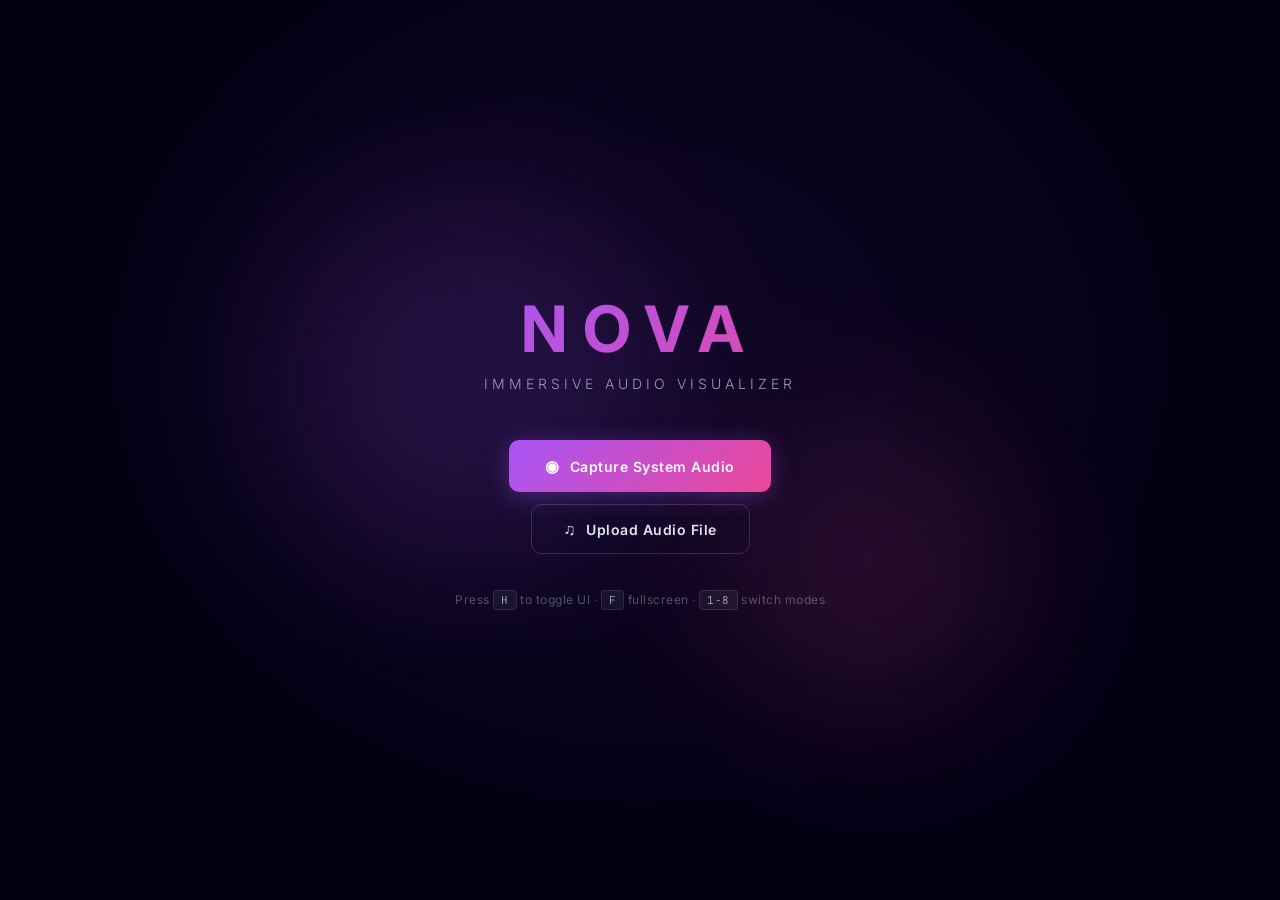
<file: index.html>
<!DOCTYPE html>
<html lang="en">
<head>
    <meta charset="UTF-8">
    <meta name="viewport" content="width=device-width, initial-scale=1.0">
    <title>NOVA — Audio Visualizer</title>
    <link rel="preconnect" href="https://fonts.googleapis.com">
    <link rel="preconnect" href="https://fonts.gstatic.com" crossorigin>
    <link href="https://fonts.googleapis.com/css2?family=Inter:wght@300;400;500;600;700&family=JetBrains+Mono:wght@400;500&display=swap" rel="stylesheet">
    <link rel="stylesheet" href="styles.css">
</head>
<body>
    <!-- Full-screen canvas -->
    <canvas id="canvas2d"></canvas>
    <canvas id="canvasWebGL" style="display:none;"></canvas>

    <!-- Idle splash -->
    <div id="splash" class="splash">
        <div class="splash-content">
            <h1 class="splash-title">NOVA</h1>
            <p class="splash-sub">Immersive Audio Visualizer</p>
            <div class="splash-actions">
                <button id="systemAudioBtn" class="btn btn-glow">
                    <span class="btn-icon">◉</span> Capture System Audio
                </button>
                <button id="fileBtn" class="btn btn-outline">
                    <span class="btn-icon">♫</span> Upload Audio File
                </button>
            </div>
            <p class="splash-hint">Press <kbd>H</kbd> to toggle UI &middot; <kbd>F</kbd> fullscreen &middot; <kbd>1-8</kbd> switch modes</p>
        </div>
    </div>

    <!-- Top-left: live stats (hidden until audio starts) -->
    <div id="statsPanel" class="glass-panel stats-panel hidden">
        <div class="stat-row">
            <span class="stat-label">BPM</span>
            <span id="bpmValue" class="stat-value accent">—</span>
        </div>
        <div class="stat-row">
            <span class="stat-label">Energy</span>
            <div class="stat-bar-wrap"><div id="energyBar" class="stat-bar"></div></div>
        </div>
        <div class="stat-row">
            <span class="stat-label">Bass</span>
            <div class="stat-bar-wrap"><div id="bassBar" class="stat-bar bass"></div></div>
        </div>
        <div class="stat-row">
            <span class="stat-label">Mid</span>
            <div class="stat-bar-wrap"><div id="midBar" class="stat-bar mid"></div></div>
        </div>
        <div class="stat-row">
            <span class="stat-label">Treble</span>
            <div class="stat-bar-wrap"><div id="trebleBar" class="stat-bar treble"></div></div>
        </div>
        <div class="stat-row">
            <span class="stat-label">Beat</span>
            <span id="beatDot" class="beat-dot"></span>
        </div>
        <div class="stat-row mini">
            <span class="stat-label">FPS</span>
            <span id="fpsValue" class="stat-value dim">60</span>
        </div>
        <div class="stat-row mini">
            <span class="stat-label">Particles</span>
            <span id="particleValue" class="stat-value dim">0</span>
        </div>
    </div>

    <!-- Bottom: floating control bar -->
    <div id="controlBar" class="glass-panel control-bar hidden">
        <div class="cb-group">
            <button id="stopBtn" class="btn btn-sm btn-danger" disabled>■ Stop</button>
        </div>
        <div class="cb-divider"></div>
        <div class="cb-group">
            <label class="cb-label">Mode</label>
            <select id="visualMode" class="cb-select">
                <option value="combined">Combined</option>
                <option value="particles">Particles</option>
                <option value="waveform">Waveform</option>
                <option value="spectrum">Spectrum</option>
                <option value="3d">3D Shapes</option>
                <option value="tunnel">Tunnel</option>
                <option value="kaleidoscope">Kaleidoscope</option>
                <option value="galaxy">Galaxy</option>
            </select>
        </div>
        <div class="cb-divider"></div>
        <div class="cb-group">
            <label class="cb-label">Theme</label>
            <select id="colorTheme" class="cb-select">
                <option value="neon">Neon Party</option>
                <option value="ocean">Deep Ocean</option>
                <option value="fire">Inferno</option>
                <option value="aurora">Aurora</option>
                <option value="mono">Monochrome</option>
                <option value="candy">Candy</option>
                <option value="cosmic">Cosmic</option>
                <option value="matrix">Matrix</option>
                <option value="sunset">Sunset</option>
            </select>
        </div>
        <div class="cb-divider"></div>
        <div class="cb-group">
            <label class="cb-label">Sensitivity</label>
            <input type="range" id="sensitivity" class="cb-slider" min="0.1" max="5" step="0.1" value="1.2">
        </div>
        <div class="cb-group">
            <label class="cb-label">Particles</label>
            <input type="range" id="particleCount" class="cb-slider" min="200" max="8000" step="200" value="2000">
        </div>
        <div class="cb-divider"></div>
        <div class="cb-group">
            <button id="fullscreenBtn" class="btn btn-sm btn-ghost" title="Fullscreen (F)">⛶</button>
        </div>
    </div>

    <audio id="audioPlayer" crossorigin="anonymous"></audio>
    <input type="file" id="audioFile" accept="audio/*" style="display:none;">

    <script src="src/audioAnalyzer.js"></script>
    <script src="src/beatDetector.js"></script>
    <script src="src/colorGradient.js"></script>
    <script src="src/particleSystem.js"></script>
    <script src="src/waveformRenderer.js"></script>
    <script src="src/threeDRenderer.js"></script>
    <script src="src/starfield.js"></script>
    <script src="src/lightning.js"></script>
    <script src="src/visualizationEngine.js"></script>
    <script src="src/app.js"></script>
</body>
</html>
</file>
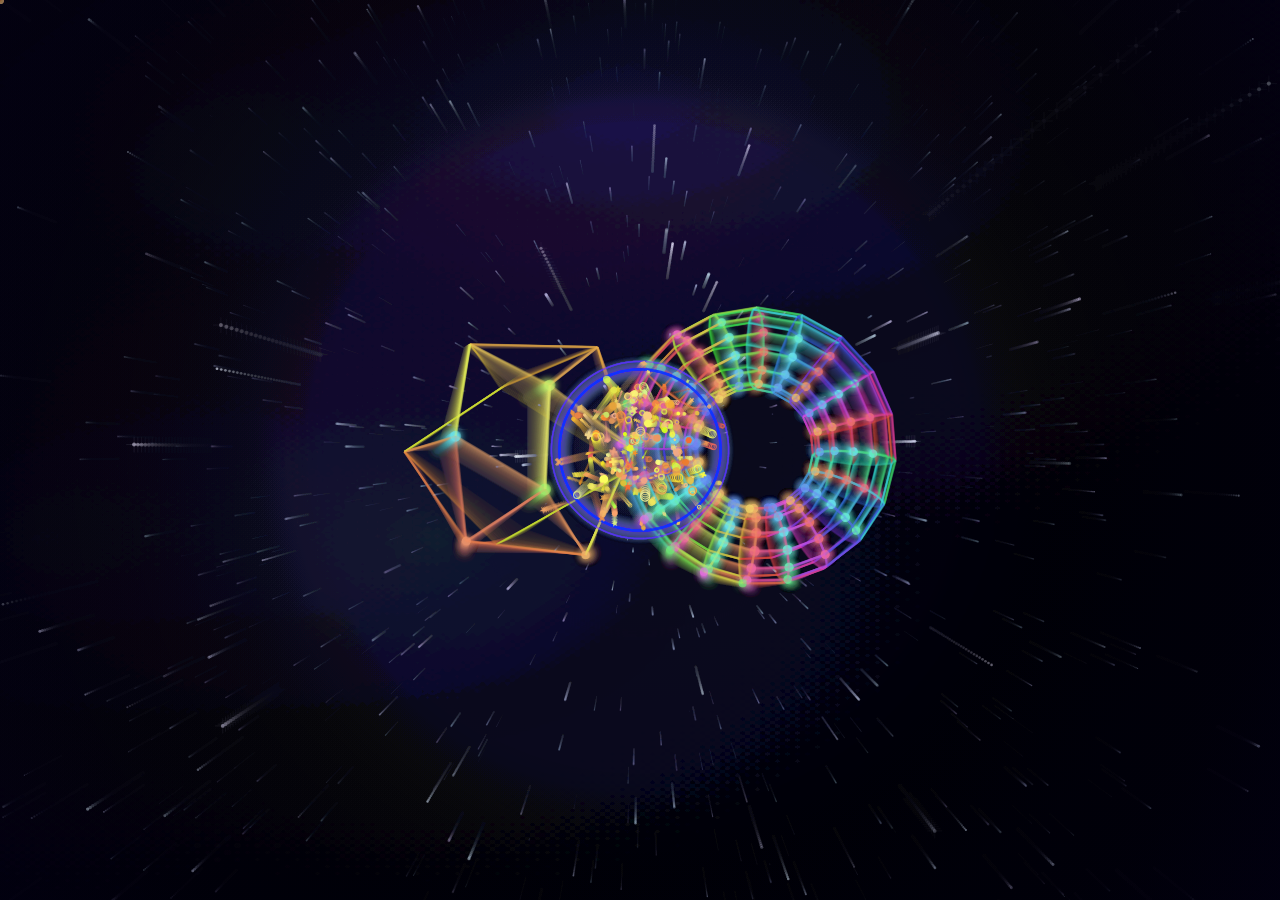
<file: wallpaper/index.html>
<!DOCTYPE html>
<html lang="en">
<head>
    <meta charset="UTF-8">
    <meta name="viewport" content="width=device-width, initial-scale=1.0">
    <title>NOVA — Audio Visualizer</title>
    <link rel="preconnect" href="https://fonts.googleapis.com">
    <link rel="preconnect" href="https://fonts.gstatic.com" crossorigin>
    <link href="https://fonts.googleapis.com/css2?family=Inter:wght@300;400;500;600;700&family=JetBrains+Mono:wght@400;500&display=swap" rel="stylesheet">
    <link rel="stylesheet" href="styles.css">
    <script>
    // Lively Wallpaper audio hook — declared early so Lively detects audio support
    function livelyAudioListener(audioArray) {
        window._livelyAudioData = audioArray;
    }
    </script>
</head>
<body>
    <!-- Full-screen canvas -->
    <canvas id="canvas2d"></canvas>
    <canvas id="canvasWebGL" style="display:none;"></canvas>

    <!-- All UI hidden — wallpaper mode (Lively injects audio automatically) -->
    <div id="splash" class="splash" style="display:none;"></div>

    <!-- Now playing display (hidden until Lively provides metadata) -->
    <div id="track-container" class="np-container">
        <div class="np-glow"></div>
        <div class="np-inner">
            <div id="track-title" class="np-title"></div>
            <div id="track-artist" class="np-artist"></div>
        </div>
    </div>

    <!-- Synced lyrics panel -->
    <div id="lyrics-container" class="lyrics-panel">
        <div class="lyrics-body"></div>
    </div>

    <div id="statsPanel" class="glass-panel stats-panel hidden" style="display:none;">
        <span id="bpmValue"></span>
        <div id="energyBar" class="stat-bar"></div>
        <div id="bassBar" class="stat-bar"></div>
        <div id="midBar" class="stat-bar"></div>
        <div id="trebleBar" class="stat-bar"></div>
        <span id="beatDot" class="beat-dot"></span>
        <span id="fpsValue"></span>
        <span id="particleValue"></span>
    </div>

    <div id="controlBar" class="glass-panel control-bar hidden" style="display:none;">
        <button id="stopBtn" style="display:none;"></button>
        <select id="visualMode" style="display:none;">
            <option value="combined">Combined</option>
            <option value="particles">Particles</option>
            <option value="waveform">Waveform</option>
            <option value="spectrum">Spectrum</option>
            <option value="3d">3D Shapes</option>
            <option value="tunnel">Tunnel</option>
            <option value="kaleidoscope">Kaleidoscope</option>
            <option value="galaxy">Galaxy</option>
        </select>
        <select id="colorTheme" style="display:none;">
            <option value="neon">Neon Party</option>
            <option value="ocean">Deep Ocean</option>
            <option value="fire">Inferno</option>
            <option value="aurora">Aurora</option>
            <option value="mono">Monochrome</option>
            <option value="candy">Candy</option>
            <option value="cosmic">Cosmic</option>
            <option value="matrix">Matrix</option>
            <option value="sunset">Sunset</option>
        </select>
        <input type="range" id="sensitivity" min="0.1" max="5" step="0.1" value="1.2" style="display:none;">
        <input type="range" id="particleCount" min="0" max="200" step="10" value="200" style="display:none;">
    </div>

    <audio id="audioPlayer" crossorigin="anonymous" style="display:none;"></audio>
    <input type="file" id="audioFile" accept="audio/*" style="display:none;">

    <script src="src/audioAnalyzer.js"></script>
    <script src="src/beatDetector.js"></script>
    <script src="src/colorGradient.js"></script>
    <script src="src/particleSystem.js"></script>
    <script src="src/waveformRenderer.js"></script>
    <script src="src/threeDRenderer.js"></script>
    <script src="src/starfield.js"></script>
    <script src="src/lightning.js"></script>
    <script src="src/visualizationEngine.js"></script>
    <script src="src/now-playing.js"></script>
    <script src="src/lyrics.js"></script>
    <script src="src/app.js"></script>
</body>
</html>
</file>
<file: styles.css>
/* ═══════════════════════════════════════════════════
   NOVA — World-Class Audio Visualizer Styles
   ═══════════════════════════════════════════════════ */

*, *::before, *::after {
    margin: 0;
    padding: 0;
    box-sizing: border-box;
}

:root {
    --accent: #a855f7;
    --accent2: #ec4899;
    --glass: rgba(12, 10, 22, 0.55);
    --glass-border: rgba(255, 255, 255, 0.08);
    --glass-hover: rgba(255, 255, 255, 0.12);
    --text: #e2e8f0;
    --text-dim: #94a3b8;
    --radius: 14px;
    --font: 'Inter', -apple-system, BlinkMacSystemFont, 'Segoe UI', sans-serif;
    --mono: 'JetBrains Mono', 'Consolas', monospace;
}

body {
    font-family: var(--font);
    background: #030014;
    color: var(--text);
    overflow: hidden;
    height: 100vh;
    width: 100vw;
    cursor: default;
    -webkit-font-smoothing: antialiased;
}

/* ── Canvas ─────────────────────────────────────── */
#canvas2d {
    position: fixed;
    inset: 0;
    width: 100vw;
    height: 100vh;
    display: block;
    background: radial-gradient(ellipse at 50% 50%, #0c0a16 0%, #030014 100%);
    z-index: 0;
}

/* ── Splash screen ──────────────────────────────── */
.splash {
    position: fixed;
    inset: 0;
    z-index: 100;
    display: flex;
    align-items: center;
    justify-content: center;
    background: radial-gradient(ellipse at 50% 40%, rgba(168, 85, 247, 0.08) 0%, transparent 60%),
                #030014;
    transition: opacity 0.6s ease, visibility 0.6s ease;
}
.splash.fade-out {
    opacity: 0;
    visibility: hidden;
    pointer-events: none;
}

.splash-content {
    text-align: center;
    max-width: 480px;
    padding: 40px;
}

.splash-title {
    font-size: 64px;
    font-weight: 700;
    letter-spacing: 16px;
    background: linear-gradient(135deg, #a855f7 0%, #ec4899 40%, #06b6d4 80%, #a855f7 100%);
    background-size: 300% 300%;
    -webkit-background-clip: text;
    background-clip: text;
    -webkit-text-fill-color: transparent;
    animation: gradientShift 4s ease infinite;
    margin-bottom: 8px;
}

.splash-sub {
    font-size: 14px;
    font-weight: 300;
    letter-spacing: 4px;
    text-transform: uppercase;
    color: var(--text-dim);
    margin-bottom: 48px;
}

.splash-actions {
    display: flex;
    flex-direction: column;
    gap: 12px;
    align-items: center;
}

.splash-hint {
    margin-top: 36px;
    font-size: 12px;
    color: rgba(148, 163, 184, 0.5);
    letter-spacing: 0.5px;
}
.splash-hint kbd {
    display: inline-block;
    padding: 2px 7px;
    border-radius: 4px;
    background: rgba(255, 255, 255, 0.06);
    border: 1px solid rgba(255, 255, 255, 0.1);
    font-family: var(--mono);
    font-size: 11px;
    color: var(--text-dim);
}

@keyframes gradientShift {
    0%, 100% { background-position: 0% 50%; }
    50% { background-position: 100% 50%; }
}

/* ── Floating orbs in splash ────────────────────── */
.splash::before,
.splash::after {
    content: '';
    position: absolute;
    border-radius: 50%;
    filter: blur(80px);
    opacity: 0.15;
    animation: orbFloat 12s ease-in-out infinite;
}
.splash::before {
    width: 400px;
    height: 400px;
    background: var(--accent);
    top: 20%;
    left: 20%;
}
.splash::after {
    width: 300px;
    height: 300px;
    background: var(--accent2);
    bottom: 20%;
    right: 20%;
    animation-delay: -6s;
    animation-direction: reverse;
}

@keyframes orbFloat {
    0%, 100% { transform: translate(0, 0) scale(1); }
    25% { transform: translate(30px, -20px) scale(1.05); }
    50% { transform: translate(-20px, 30px) scale(0.95); }
    75% { transform: translate(15px, 15px) scale(1.02); }
}

/* ── Glassmorphism panels ───────────────────────── */
.glass-panel {
    background: var(--glass);
    backdrop-filter: blur(24px) saturate(1.4);
    -webkit-backdrop-filter: blur(24px) saturate(1.4);
    border: 1px solid var(--glass-border);
    border-radius: var(--radius);
    transition: opacity 0.35s ease, transform 0.35s ease, visibility 0.35s ease;
}
.glass-panel.hidden {
    opacity: 0;
    pointer-events: none;
    visibility: hidden;
}

/* ── Stats panel (top-left) ─────────────────────── */
.stats-panel {
    position: fixed;
    top: 20px;
    left: 20px;
    z-index: 50;
    padding: 16px 20px;
    min-width: 180px;
}
.stats-panel.hidden {
    transform: translateX(-20px);
}

.stat-row {
    display: flex;
    align-items: center;
    justify-content: space-between;
    padding: 5px 0;
}
.stat-row.mini {
    padding: 2px 0;
}

.stat-label {
    font-size: 11px;
    font-weight: 500;
    text-transform: uppercase;
    letter-spacing: 1px;
    color: var(--text-dim);
}

.stat-value {
    font-family: var(--mono);
    font-size: 13px;
    font-weight: 500;
    color: var(--text);
}
.stat-value.accent {
    font-size: 22px;
    font-weight: 700;
    background: linear-gradient(135deg, #a855f7, #ec4899);
    -webkit-background-clip: text;
    background-clip: text;
    -webkit-text-fill-color: transparent;
}
.stat-value.dim {
    font-size: 11px;
    color: rgba(148, 163, 184, 0.5);
}

.stat-bar-wrap {
    width: 80px;
    height: 4px;
    background: rgba(255, 255, 255, 0.06);
    border-radius: 2px;
    overflow: hidden;
}
.stat-bar {
    height: 100%;
    width: 0%;
    border-radius: 2px;
    background: linear-gradient(90deg, #a855f7, #ec4899);
    transition: width 0.08s linear;
}
.stat-bar.bass { background: linear-gradient(90deg, #ec4899, #f43f5e); }
.stat-bar.mid  { background: linear-gradient(90deg, #a855f7, #8b5cf6); }
.stat-bar.treble { background: linear-gradient(90deg, #06b6d4, #22d3ee); }

.beat-dot {
    width: 10px;
    height: 10px;
    border-radius: 50%;
    background: rgba(255, 255, 255, 0.1);
    transition: background 0.05s, box-shadow 0.05s;
}
.beat-dot.active {
    background: #ec4899;
    box-shadow: 0 0 12px #ec4899, 0 0 24px rgba(236, 72, 153, 0.4);
}

/* ── Control bar (bottom) ───────────────────────── */
.control-bar {
    position: fixed;
    bottom: 24px;
    left: 50%;
    transform: translateX(-50%);
    z-index: 50;
    display: flex;
    align-items: center;
    gap: 12px;
    padding: 10px 20px;
    white-space: nowrap;
}
.control-bar.hidden {
    transform: translateX(-50%) translateY(20px);
}

.cb-group {
    display: flex;
    align-items: center;
    gap: 8px;
}

.cb-label {
    font-size: 10px;
    font-weight: 600;
    text-transform: uppercase;
    letter-spacing: 1px;
    color: var(--text-dim);
}

.cb-divider {
    width: 1px;
    height: 24px;
    background: rgba(255, 255, 255, 0.08);
}

.cb-select {
    background: rgba(255, 255, 255, 0.06);
    border: 1px solid rgba(255, 255, 255, 0.08);
    border-radius: 8px;
    color: var(--text);
    font-family: var(--font);
    font-size: 12px;
    font-weight: 500;
    padding: 6px 10px;
    cursor: pointer;
    transition: border-color 0.2s, background 0.2s;
    outline: none;
}
.cb-select:hover, .cb-select:focus {
    border-color: rgba(168, 85, 247, 0.4);
    background: rgba(255, 255, 255, 0.1);
}
.cb-select option {
    background: #1e1b2e;
    color: var(--text);
}

.cb-slider {
    -webkit-appearance: none;
    appearance: none;
    width: 80px;
    height: 4px;
    border-radius: 2px;
    background: rgba(255, 255, 255, 0.1);
    outline: none;
    cursor: pointer;
}
.cb-slider::-webkit-slider-thumb {
    -webkit-appearance: none;
    appearance: none;
    width: 14px;
    height: 14px;
    border-radius: 50%;
    background: var(--accent);
    box-shadow: 0 0 8px rgba(168, 85, 247, 0.5);
    transition: transform 0.15s, box-shadow 0.15s;
}
.cb-slider::-webkit-slider-thumb:hover {
    transform: scale(1.2);
    box-shadow: 0 0 14px rgba(168, 85, 247, 0.7);
}
.cb-slider::-moz-range-thumb {
    width: 14px;
    height: 14px;
    border-radius: 50%;
    background: var(--accent);
    border: none;
    box-shadow: 0 0 8px rgba(168, 85, 247, 0.5);
}

/* ── Buttons ────────────────────────────────────── */
.btn {
    font-family: var(--font);
    font-weight: 600;
    font-size: 14px;
    letter-spacing: 0.5px;
    border: none;
    border-radius: 10px;
    cursor: pointer;
    transition: all 0.25s ease;
    display: inline-flex;
    align-items: center;
    gap: 10px;
    position: relative;
    overflow: hidden;
}

.btn-icon {
    font-size: 16px;
}

.btn-glow {
    padding: 16px 36px;
    background: linear-gradient(135deg, #a855f7, #ec4899);
    color: #fff;
    box-shadow: 0 4px 24px rgba(168, 85, 247, 0.35);
}
.btn-glow:hover {
    transform: translateY(-2px);
    box-shadow: 0 8px 32px rgba(168, 85, 247, 0.5);
}
.btn-glow:active {
    transform: translateY(0);
}

.btn-outline {
    padding: 14px 32px;
    background: transparent;
    color: var(--text);
    border: 1px solid rgba(255, 255, 255, 0.15);
}
.btn-outline:hover {
    background: rgba(255, 255, 255, 0.06);
    border-color: rgba(168, 85, 247, 0.4);
    transform: translateY(-2px);
}

.btn-sm {
    padding: 6px 14px;
    font-size: 12px;
    border-radius: 8px;
}

.btn-danger {
    background: rgba(244, 63, 94, 0.15);
    color: #f43f5e;
    border: 1px solid rgba(244, 63, 94, 0.25);
}
.btn-danger:hover:not(:disabled) {
    background: rgba(244, 63, 94, 0.25);
}

.btn-ghost {
    background: rgba(255, 255, 255, 0.06);
    color: var(--text);
    border: 1px solid rgba(255, 255, 255, 0.08);
    font-size: 18px;
    padding: 4px 10px;
    line-height: 1;
}
.btn-ghost:hover {
    background: rgba(255, 255, 255, 0.12);
}

.btn:disabled {
    opacity: 0.3;
    cursor: not-allowed;
    transform: none !important;
}

/* ── Scrollbar ──────────────────────────────────── */
::-webkit-scrollbar { width: 6px; }
::-webkit-scrollbar-track { background: transparent; }
::-webkit-scrollbar-thumb {
    background: rgba(168, 85, 247, 0.3);
    border-radius: 3px;
}

/* ── Utility ────────────────────────────────────── */
.ui-hidden .stats-panel,
.ui-hidden .control-bar {
    opacity: 0 !important;
    pointer-events: none !important;
    visibility: hidden !important;
}

/* ── Beat-reactive UI pulse ─────────────────────── */
@keyframes beatPulse {
    0% { box-shadow: 0 0 20px rgba(168, 85, 247, 0.3), inset 0 0 20px rgba(168, 85, 247, 0.1); }
    100% { box-shadow: 0 0 5px rgba(168, 85, 247, 0.1), inset 0 0 5px rgba(168, 85, 247, 0.05); }
}

@keyframes subtleFloat {
    0%, 100% { transform: translateY(0); }
    50% { transform: translateY(-3px); }
}

.stats-panel {
    animation: subtleFloat 6s ease-in-out infinite;
}

.beat-dot.active {
    animation: beatPulse 0.15s ease-out;
}

/* ── Smoother bar transitions ───────────────────── */
.stat-bar {
    transition: width 0.06s linear;
    will-change: width;
}

/* ── Custom cursor ──────────────────────────────── */
body.visualizing {
    cursor: none;
}
body.visualizing:hover {
    cursor: none;
}
body.visualizing .glass-panel:hover {
    cursor: default;
}
</file>
<file: wallpaper/styles.css>
/* ═══════════════════════════════════════════════════
   NOVA — World-Class Audio Visualizer Styles
   ═══════════════════════════════════════════════════ */

*, *::before, *::after {
    margin: 0;
    padding: 0;
    box-sizing: border-box;
}

:root {
    --accent: #a855f7;
    --accent2: #ec4899;
    --glass: rgba(12, 10, 22, 0.55);
    --glass-border: rgba(255, 255, 255, 0.08);
    --glass-hover: rgba(255, 255, 255, 0.12);
    --text: #e2e8f0;
    --text-dim: #94a3b8;
    --radius: 14px;
    --font: 'Inter', -apple-system, BlinkMacSystemFont, 'Segoe UI', sans-serif;
    --mono: 'JetBrains Mono', 'Consolas', monospace;
}

body {
    font-family: var(--font);
    background: #030014;
    color: var(--text);
    overflow: hidden;
    height: 100vh;
    width: 100vw;
    cursor: default;
    -webkit-font-smoothing: antialiased;
}

/* ── Canvas ─────────────────────────────────────── */
#canvas2d {
    position: fixed;
    inset: 0;
    width: 100vw;
    height: 100vh;
    display: block;
    background: radial-gradient(ellipse at 50% 50%, #0c0a16 0%, #030014 100%);
    z-index: 0;
}

/* ── Splash screen ──────────────────────────────── */
.splash {
    position: fixed;
    inset: 0;
    z-index: 100;
    display: flex;
    align-items: center;
    justify-content: center;
    background: radial-gradient(ellipse at 50% 40%, rgba(168, 85, 247, 0.08) 0%, transparent 60%),
                #030014;
    transition: opacity 0.6s ease, visibility 0.6s ease;
}
.splash.fade-out {
    opacity: 0;
    visibility: hidden;
    pointer-events: none;
}

.splash-content {
    text-align: center;
    max-width: 480px;
    padding: 40px;
}

.splash-title {
    font-size: 64px;
    font-weight: 700;
    letter-spacing: 16px;
    background: linear-gradient(135deg, #a855f7 0%, #ec4899 40%, #06b6d4 80%, #a855f7 100%);
    background-size: 300% 300%;
    -webkit-background-clip: text;
    background-clip: text;
    -webkit-text-fill-color: transparent;
    animation: gradientShift 4s ease infinite;
    margin-bottom: 8px;
}

.splash-sub {
    font-size: 14px;
    font-weight: 300;
    letter-spacing: 4px;
    text-transform: uppercase;
    color: var(--text-dim);
    margin-bottom: 48px;
}

.splash-actions {
    display: flex;
    flex-direction: column;
    gap: 12px;
    align-items: center;
}

.splash-hint {
    margin-top: 36px;
    font-size: 12px;
    color: rgba(148, 163, 184, 0.5);
    letter-spacing: 0.5px;
}
.splash-hint kbd {
    display: inline-block;
    padding: 2px 7px;
    border-radius: 4px;
    background: rgba(255, 255, 255, 0.06);
    border: 1px solid rgba(255, 255, 255, 0.1);
    font-family: var(--mono);
    font-size: 11px;
    color: var(--text-dim);
}

@keyframes gradientShift {
    0%, 100% { background-position: 0% 50%; }
    50% { background-position: 100% 50%; }
}

/* ── Floating orbs in splash ────────────────────── */
.splash::before,
.splash::after {
    content: '';
    position: absolute;
    border-radius: 50%;
    filter: blur(80px);
    opacity: 0.15;
    animation: orbFloat 12s ease-in-out infinite;
}
.splash::before {
    width: 400px;
    height: 400px;
    background: var(--accent);
    top: 20%;
    left: 20%;
}
.splash::after {
    width: 300px;
    height: 300px;
    background: var(--accent2);
    bottom: 20%;
    right: 20%;
    animation-delay: -6s;
    animation-direction: reverse;
}

@keyframes orbFloat {
    0%, 100% { transform: translate(0, 0) scale(1); }
    25% { transform: translate(30px, -20px) scale(1.05); }
    50% { transform: translate(-20px, 30px) scale(0.95); }
    75% { transform: translate(15px, 15px) scale(1.02); }
}

/* ── Now-playing container (bottom-left) ──────── */
.np-container {
    position: fixed;
    bottom: 28px;
    left: 28px;
    z-index: 60;
    opacity: 0;
    transform: translateY(10px);
    transition: opacity 0.5s cubic-bezier(0.4, 0, 0.2, 1),
                transform 0.5s cubic-bezier(0.34, 1.56, 0.64, 1);
    pointer-events: none;
    max-width: 380px;
}

.np-container.show {
    opacity: 1;
    transform: translateY(0);
    pointer-events: auto;
}

.np-inner {
    position: relative;
    padding: 14px 22px;
    border-radius: 14px;
    background: rgba(12, 10, 22, 0.6);
    backdrop-filter: blur(20px) saturate(1.3);
    -webkit-backdrop-filter: blur(20px) saturate(1.3);
    border: 1px solid rgba(168, 85, 247, 0.15);
    overflow: hidden;
}

/* Animated accent bar along the top */
.np-inner::before {
    content: '';
    position: absolute;
    top: 0;
    left: 0;
    right: 0;
    height: 2px;
    background: linear-gradient(90deg, #a855f7, #ec4899, #06b6d4, #a855f7);
    background-size: 300% 100%;
    animation: npBarSlide 4s linear infinite;
}

@keyframes npBarSlide {
    0% { background-position: 0% 0%; }
    100% { background-position: 300% 0%; }
}

/* Soft glow behind the container */
.np-glow {
    position: absolute;
    inset: -8px;
    border-radius: 22px;
    background: radial-gradient(ellipse at 50% 50%,
        rgba(168, 85, 247, 0.15) 0%,
        rgba(236, 72, 153, 0.08) 40%,
        transparent 70%);
    filter: blur(16px);
    z-index: -1;
}

.np-title {
    font-size: 16px;
    font-weight: 700;
    letter-spacing: 0.3px;
    white-space: nowrap;
    overflow: hidden;
    text-overflow: ellipsis;
    color: #fff;
    text-shadow: 0 0 20px rgba(168, 85, 247, 0.5),
                 0 0 40px rgba(236, 72, 153, 0.2);
}

.np-artist {
    font-size: 12px;
    font-weight: 500;
    letter-spacing: 0.5px;
    white-space: nowrap;
    overflow: hidden;
    text-overflow: ellipsis;
    margin-top: 3px;
    background: linear-gradient(90deg, #a855f7, #ec4899, #06b6d4);
    background-size: 200% 100%;
    -webkit-background-clip: text;
    background-clip: text;
    -webkit-text-fill-color: transparent;
    animation: npArtistShift 6s ease-in-out infinite;
}

@keyframes npArtistShift {
    0%, 100% { background-position: 0% 50%; }
    50% { background-position: 100% 50%; }
}

/* ── Glassmorphism panels ───────────────────────── */
.glass-panel {
    background: var(--glass);
    backdrop-filter: blur(24px) saturate(1.4);
    -webkit-backdrop-filter: blur(24px) saturate(1.4);
    border: 1px solid var(--glass-border);
    border-radius: var(--radius);
    transition: opacity 0.35s ease, transform 0.35s ease, visibility 0.35s ease;
}
.glass-panel.hidden {
    opacity: 0;
    pointer-events: none;
    visibility: hidden;
}

/* ── Stats panel (top-left) ─────────────────────── */
.stats-panel {
    position: fixed;
    top: 20px;
    left: 20px;
    z-index: 50;
    padding: 16px 20px;
    min-width: 180px;
}
.stats-panel.hidden {
    transform: translateX(-20px);
}

.stat-row {
    display: flex;
    align-items: center;
    justify-content: space-between;
    padding: 5px 0;
}
.stat-row.mini {
    padding: 2px 0;
}

.stat-label {
    font-size: 11px;
    font-weight: 500;
    text-transform: uppercase;
    letter-spacing: 1px;
    color: var(--text-dim);
}

.stat-value {
    font-family: var(--mono);
    font-size: 13px;
    font-weight: 500;
    color: var(--text);
}
.stat-value.accent {
    font-size: 22px;
    font-weight: 700;
    background: linear-gradient(135deg, #a855f7, #ec4899);
    -webkit-background-clip: text;
    background-clip: text;
    -webkit-text-fill-color: transparent;
}
.stat-value.dim {
    font-size: 11px;
    color: rgba(148, 163, 184, 0.5);
}

.stat-bar-wrap {
    width: 80px;
    height: 4px;
    background: rgba(255, 255, 255, 0.06);
    border-radius: 2px;
    overflow: hidden;
}
.stat-bar {
    height: 100%;
    width: 0%;
    border-radius: 2px;
    background: linear-gradient(90deg, #a855f7, #ec4899);
    transition: width 0.08s linear;
}
.stat-bar.bass { background: linear-gradient(90deg, #ec4899, #f43f5e); }
.stat-bar.mid  { background: linear-gradient(90deg, #a855f7, #8b5cf6); }
.stat-bar.treble { background: linear-gradient(90deg, #06b6d4, #22d3ee); }

.beat-dot {
    width: 10px;
    height: 10px;
    border-radius: 50%;
    background: rgba(255, 255, 255, 0.1);
    transition: background 0.05s, box-shadow 0.05s;
}
.beat-dot.active {
    background: #ec4899;
    box-shadow: 0 0 12px #ec4899, 0 0 24px rgba(236, 72, 153, 0.4);
}

/* ── Control bar (bottom) ───────────────────────── */
.control-bar {
    position: fixed;
    bottom: 24px;
    left: 50%;
    transform: translateX(-50%);
    z-index: 50;
    display: flex;
    align-items: center;
    gap: 12px;
    padding: 10px 20px;
    white-space: nowrap;
}
.control-bar.hidden {
    transform: translateX(-50%) translateY(20px);
}

.cb-group {
    display: flex;
    align-items: center;
    gap: 8px;
}

.cb-label {
    font-size: 10px;
    font-weight: 600;
    text-transform: uppercase;
    letter-spacing: 1px;
    color: var(--text-dim);
}

.cb-divider {
    width: 1px;
    height: 24px;
    background: rgba(255, 255, 255, 0.08);
}

.cb-select {
    background: rgba(255, 255, 255, 0.06);
    border: 1px solid rgba(255, 255, 255, 0.08);
    border-radius: 8px;
    color: var(--text);
    font-family: var(--font);
    font-size: 12px;
    font-weight: 500;
    padding: 6px 10px;
    cursor: pointer;
    transition: border-color 0.2s, background 0.2s;
    outline: none;
}
.cb-select:hover, .cb-select:focus {
    border-color: rgba(168, 85, 247, 0.4);
    background: rgba(255, 255, 255, 0.1);
}
.cb-select option {
    background: #1e1b2e;
    color: var(--text);
}

.cb-slider {
    -webkit-appearance: none;
    appearance: none;
    width: 80px;
    height: 4px;
    border-radius: 2px;
    background: rgba(255, 255, 255, 0.1);
    outline: none;
    cursor: pointer;
}
.cb-slider::-webkit-slider-thumb {
    -webkit-appearance: none;
    appearance: none;
    width: 14px;
    height: 14px;
    border-radius: 50%;
    background: var(--accent);
    box-shadow: 0 0 8px rgba(168, 85, 247, 0.5);
    transition: transform 0.15s, box-shadow 0.15s;
}
.cb-slider::-webkit-slider-thumb:hover {
    transform: scale(1.2);
    box-shadow: 0 0 14px rgba(168, 85, 247, 0.7);
}
.cb-slider::-moz-range-thumb {
    width: 14px;
    height: 14px;
    border-radius: 50%;
    background: var(--accent);
    border: none;
    box-shadow: 0 0 8px rgba(168, 85, 247, 0.5);
}

/* ── Buttons ────────────────────────────────────── */
.btn {
    font-family: var(--font);
    font-weight: 600;
    font-size: 14px;
    letter-spacing: 0.5px;
    border: none;
    border-radius: 10px;
    cursor: pointer;
    transition: all 0.25s ease;
    display: inline-flex;
    align-items: center;
    gap: 10px;
    position: relative;
    overflow: hidden;
}

.btn-icon {
    font-size: 16px;
}

.btn-glow {
    padding: 16px 36px;
    background: linear-gradient(135deg, #a855f7, #ec4899);
    color: #fff;
    box-shadow: 0 4px 24px rgba(168, 85, 247, 0.35);
}
.btn-glow:hover {
    transform: translateY(-2px);
    box-shadow: 0 8px 32px rgba(168, 85, 247, 0.5);
}
.btn-glow:active {
    transform: translateY(0);
}

.btn-outline {
    padding: 14px 32px;
    background: transparent;
    color: var(--text);
    border: 1px solid rgba(255, 255, 255, 0.15);
}
.btn-outline:hover {
    background: rgba(255, 255, 255, 0.06);
    border-color: rgba(168, 85, 247, 0.4);
    transform: translateY(-2px);
}

.btn-sm {
    padding: 6px 14px;
    font-size: 12px;
    border-radius: 8px;
}

.btn-danger {
    background: rgba(244, 63, 94, 0.15);
    color: #f43f5e;
    border: 1px solid rgba(244, 63, 94, 0.25);
}
.btn-danger:hover:not(:disabled) {
    background: rgba(244, 63, 94, 0.25);
}

.btn-ghost {
    background: rgba(255, 255, 255, 0.06);
    color: var(--text);
    border: 1px solid rgba(255, 255, 255, 0.08);
    font-size: 18px;
    padding: 4px 10px;
    line-height: 1;
}
.btn-ghost:hover {
    background: rgba(255, 255, 255, 0.12);
}

.btn:disabled {
    opacity: 0.3;
    cursor: not-allowed;
    transform: none !important;
}

/* ── Scrollbar ──────────────────────────────────── */
::-webkit-scrollbar { width: 6px; }
::-webkit-scrollbar-track { background: transparent; }
::-webkit-scrollbar-thumb {
    background: rgba(168, 85, 247, 0.3);
    border-radius: 3px;
}

/* ── Utility ────────────────────────────────────── */
.ui-hidden .stats-panel,
.ui-hidden .control-bar {
    opacity: 0 !important;
    pointer-events: none !important;
    visibility: hidden !important;
}

/* ── Beat-reactive UI pulse ─────────────────────── */
@keyframes beatPulse {
    0% { box-shadow: 0 0 20px rgba(168, 85, 247, 0.3), inset 0 0 20px rgba(168, 85, 247, 0.1); }
    100% { box-shadow: 0 0 5px rgba(168, 85, 247, 0.1), inset 0 0 5px rgba(168, 85, 247, 0.05); }
}

@keyframes subtleFloat {
    0%, 100% { transform: translateY(0); }
    50% { transform: translateY(-3px); }
}

.stats-panel {
    animation: subtleFloat 6s ease-in-out infinite;
}

.beat-dot.active {
    animation: beatPulse 0.15s ease-out;
}

/* ── Smoother bar transitions ───────────────────── */
.stat-bar {
    transition: width 0.06s linear;
    will-change: width;
}

/* ── Lyrics panel (shared base) ─────────────────── */
.lyrics-panel {
    position: fixed;
    inset: 0;
    z-index: 55;
    overflow: hidden;
    opacity: 0;
    transition: opacity 0.8s ease;
    pointer-events: none;
    contain: layout style;
    display: flex;
    align-items: center;
    justify-content: center;
}

.lyrics-panel.visible {
    opacity: 1;
    pointer-events: auto;
}

.lyrics-panel.off {
    display: none !important;
}

/* ── Center mode (default karaoke) ───────────────── */
.lyrics-body {
    display: flex;
    flex-direction: column;
    align-items: center;
    gap: 4px;
    width: 85%;
    max-width: 1000px;
    height: 100%;
    overflow-y: auto;
    scrollbar-width: none;
    -ms-overflow-style: none;
    text-align: center;
    mask-image: linear-gradient(to bottom,
        transparent 0%,
        rgba(0,0,0,0.1) 15%,
        black 35%,
        black 65%,
        rgba(0,0,0,0.1) 85%,
        transparent 100%);
    -webkit-mask-image: linear-gradient(to bottom,
        transparent 0%,
        rgba(0,0,0,0.1) 15%,
        black 35%,
        black 65%,
        rgba(0,0,0,0.1) 85%,
        transparent 100%);
    padding: 45vh 0 50vh 0;
}

.lyrics-body::-webkit-scrollbar {
    display: none;
}

/* ── Side mode overrides ─────────────────────────── */
.lyrics-panel.side {
    inset: 0 0 0 auto;
    width: 360px;
    align-items: stretch;
    justify-content: stretch;
}

.lyrics-panel.side .lyrics-body {
    width: 100%;
    max-width: none;
    text-align: left;
    align-items: flex-start;
    padding: 45vh 20px 50vh 20px;
    mask-image: linear-gradient(to bottom,
        transparent 0%,
        rgba(0,0,0,0.15) 8%,
        black 20%,
        black 80%,
        rgba(0,0,0,0.15) 92%,
        transparent 100%);
    -webkit-mask-image: linear-gradient(to bottom,
        transparent 0%,
        rgba(0,0,0,0.15) 8%,
        black 20%,
        black 80%,
        rgba(0,0,0,0.15) 92%,
        transparent 100%);
}

.lyrics-panel.side .lyrics-line {
    font-size: 18px;
    font-weight: 700;
    padding: 5px 14px;
    transform: skewX(-2deg);
}

.lyrics-panel.side .lyrics-line.active {
    font-size: 21px;
    font-weight: 800;
    transform: skewX(-2deg) translateX(4px) scale(1.03);
}

.lyrics-panel.side .lyrics-line.past-1 {
    font-size: 16px;
    transform: skewX(-2deg) translateX(2px);
}

.lyrics-panel.side .lyrics-line.past-near {
    transform: skewX(-2deg);
}

.lyrics-panel.side .lyrics-line.past-far {
    transform: skewX(-2deg) scale(0.96);
}

/* ── Base lyrics line ────────────────────────────── */
.lyrics-line {
    font-size: 42px;
    font-weight: 800;
    font-style: italic;
    line-height: 1.35;
    opacity: 0;
    color: #fff;
    padding: 10px 28px;
    border-radius: 12px;
    cursor: pointer;
    position: relative;
    will-change: opacity, transform;
    transition:
        opacity 0.5s ease,
        transform 0.45s cubic-bezier(0.34, 1.56, 0.64, 1),
        text-shadow 0.3s ease,
        color 0.15s ease;
    transform-origin: center center;
    transform: skewX(-2deg);
    user-select: none;
    -webkit-user-select: none;
    letter-spacing: -0.3px;
}

.lyrics-line:hover {
    opacity: 0.25;
}

/* ── Active line ─────────────────────────────────── */
.lyrics-line.active {
    opacity: 0.85;
    font-size: 48px;
    font-weight: 900;
    transform: skewX(-2deg) scale(1.06);
    text-shadow: 0 0 30px rgba(168, 85, 247, 0.5);
    letter-spacing: -0.5px;
}

/* ── Past lines ──────────────────────────────────── */
.lyrics-line.past-1 {
    opacity: 0.3;
    font-size: 36px;
    transform: skewX(-2deg) scale(0.96);
}

.lyrics-line.past-near {
    opacity: 0.12;
    transform: skewX(-2deg) scale(0.92);
}

.lyrics-line.past-far {
    opacity: 0.04;
    transform: skewX(-2deg) scale(0.88);
}

/* ── Upcoming lines — hidden ─────────────────────── */
.lyrics-line.upcoming {
    opacity: 0;
    pointer-events: none;
}

/* ── Empty / instrumental breaks ─────────────────── */
.lyrics-line:empty,
.lyrics-line.empty-line {
    min-height: 20px;
    pointer-events: none;
}

/* ── Beat punch — scale slam + color tint ────────── */
.lyrics-line.beat {
    color: #d8b4fe;
    transform: skewX(-2deg) scale(1.12);
    text-shadow:
        0 0 40px rgba(168, 85, 247, 0.9),
        0 0 80px rgba(236, 72, 153, 0.5);
    transition: color 0.05s ease, text-shadow 0.05s ease, transform 0.05s ease;
}

.lyrics-line.beat-pink {
    color: #f9a8d4;
    transform: skewX(-2deg) scale(1.12);
    text-shadow:
        0 0 40px rgba(236, 72, 153, 0.9),
        0 0 80px rgba(168, 85, 247, 0.4);
    transition: color 0.05s ease, text-shadow 0.05s ease, transform 0.05s ease;
}

.lyrics-line.beat-cyan {
    color: #a5f3fc;
    transform: skewX(-2deg) scale(1.12);
    text-shadow:
        0 0 40px rgba(6, 182, 212, 0.9),
        0 0 80px rgba(168, 85, 247, 0.4);
    transition: color 0.05s ease, text-shadow 0.05s ease, transform 0.05s ease;
}

/* ── Entrance slam — new active line drops in ────── */
@keyframes lyricsSlam {
    0%   { transform: skewX(-2deg) scale(1.25); opacity: 0; }
    60%  { transform: skewX(-2deg) scale(1.02); opacity: 0.9; }
    100% { transform: skewX(-2deg) scale(1.06); opacity: 0.85; }
}

.lyrics-line.slam {
    animation: lyricsSlam 0.35s cubic-bezier(0.22, 1, 0.36, 1) forwards;
}

/* ── Custom cursor ──────────────────────────────── */
body.visualizing {
    cursor: none;
}
body.visualizing:hover {
    cursor: none;
}
body.visualizing .glass-panel:hover {
    cursor: default;
}
</file>
